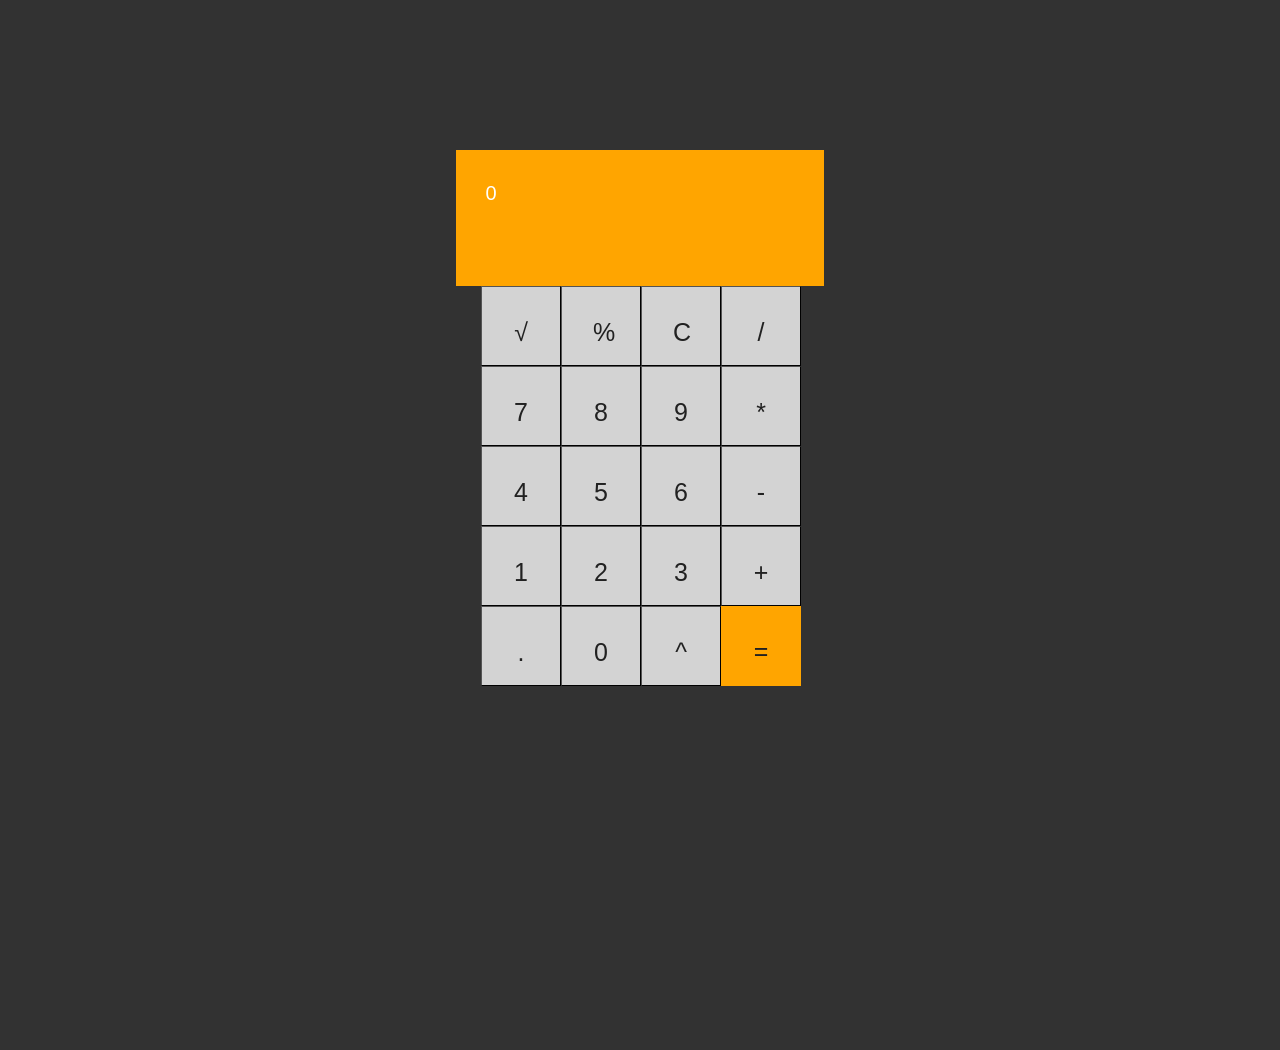
<file: index.html>
<!DOCTYPE html>
<html>
<head>
	<title>Calculator - Главная</title>
	<link rel="stylesheet" href="styles_index.css">
	<meta charset="utf-8">
</head>
<body id="bbody">
	<script src="https://code.jquery.com/jquery-3.6.0.min.js" integrity="sha256-/xUj+3OJU5yExlq6GSYGSHk7tPXikynS7ogEvDej/m4=" crossorigin="anonymous"></script>
	<script src="script_index.js"></script>
</body>
</html>
</file>
<file: styles_index.css>
html, body{
	margin: 0;
	padding: 0;
	height: 100%;
	background-color: rgb(50,50,50);
	font-family: sans-serif;
}
.calcc{
	width: 368px;
	height: 589px;
	margin: 150px auto;
}
.result_field{
	height: 70px;
	padding-top: 10%;
	padding-bottom: 8%;
	padding-right: 8%;
	padding-left: 8%;
	background-color: orange;
}
.result_{
	width: 100%;
	background: transparent;
	border: none;
	outline: none;
	font-size: 20px;
	color: white;
	word-wrap: break-word;
	margin-top: -25px;
}
.buttons_field{
	height: 500px;
	display: table;
	margin-left: 25px;
}
.item{
	width: 80px;
	height: 80px;
	padding: 31px;
	border-width: 0.2px;
	font-size: 25px;
	color: #212121;
	background-color: lightgray;
}
.item_result{
	position: absolute;
	width: 80px;
	height: 80px;
	padding: 31px;
	font-size: 25px;
	background-color: orange;
	outline: none;
	border: none;
	color: #212121;
}
</file>
